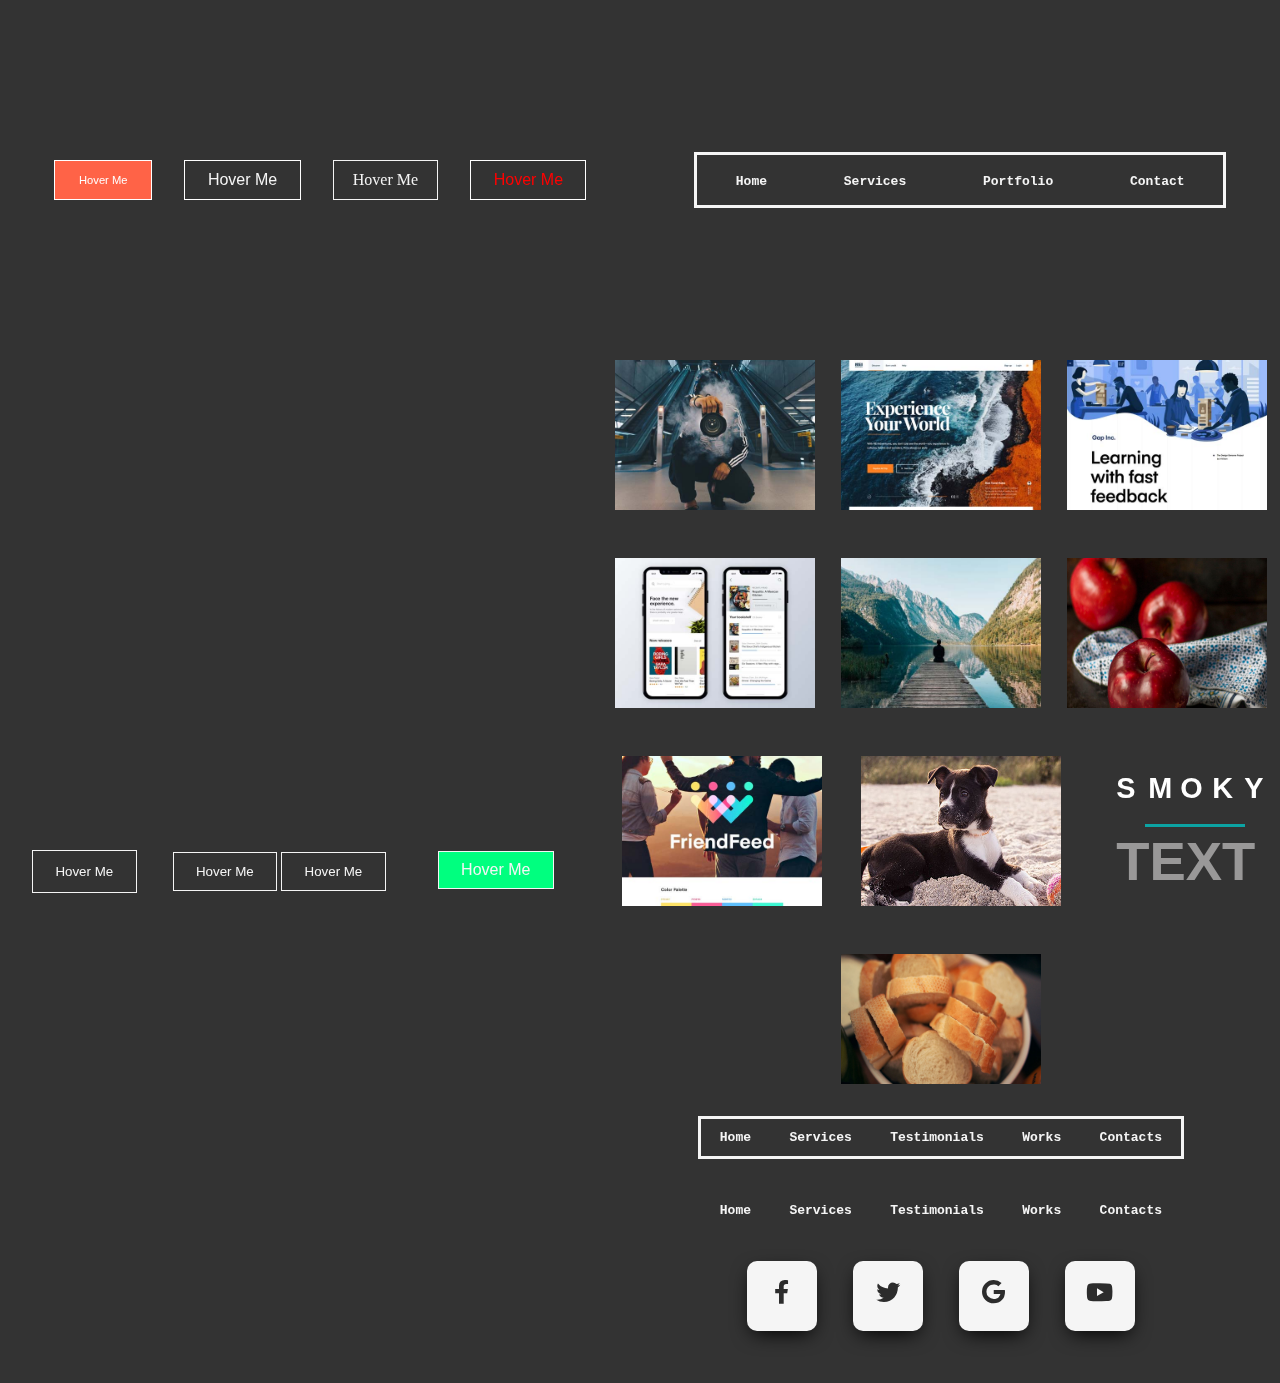
<file: index.htm>
<!DOCTYPE html>
<html lang="en-US">

<head>
    <meta charset="UTF-8">
    <meta name="viewport" content="width=device-width, initial-scale=1">
    <title>CSS animatin, transitions and transforms</title>

    <!-- OUR STYLESHEET -->
    <link rel="stylesheet" href="style.css" type="text/css" media="all">
    <link rel="stylesheet" href="https://use.fontawesome.com/releases/v5.4.1/css/all.css">

</head>

<body>
    <div class="button">
        <a href="#">Hover Me</a>
        <a href="#">Hover Me</a>
        <a href="#">Hover Me</a>
        <a href="#">Hover Me</a>
    </div>


    <ul class="menu">
        <li><a href="#">Home
            <span></span>
            <span></span>
            <span></span>
            <span></span>
        </a></li>
        <li><a href="#">Services
            <span></span>
            <span></span>
            <span></span>
            <span></span>
        </a></li>
        <li><a href="#">Portfolio
            <span></span>
            <span></span>
            <span></span>
            <span></span>
        </a></li>
        <li><a href="#">Contact
            <span></span>
            <span></span>
            <span></span>
            <span></span>
        </a></li>
    </ul>
    <div class="button2">
        <button class="radius">Hover Me </button>
        <button>Hover Me </button>
        <button>Hover Me </button>
        <a href="#">Hover Me</a>
    </div>
    <div class="container">
        <div class="one">
            <img src="./item3.jpg" alt="IMAGE">
            <div class="caption">
                <h1>Best Caption Animation</h1>
                <div class="underline3"></div>
                <p>You can write Anything</p>
            </div>
        </div>
        <div class="two">
            <img src="./item2.jpg" alt="IMAGE">
            <div class="caption">
                <h1>Best Caption Animation</h1>
                <div class="underline2"></div>
                <p>You can write Anything</p>
            </div>
        </div>
        <div class="three">
            <img src="./item4.jpg" alt="IMAGE">
            <div class="caption">
                <h1>Best Caption Animation</h1>
                <div class="underline1"></div>
                <p>You can write Anything</p>
            </div>
        </div>
        <div class="four">
            <img src="./item5.jpg" alt="IMAGE">
            <div class="caption">
                <h1>Best Caption Animation</h1>
                <div class="underline4"></div>
                <p>You can write Anything</p>
            </div>
        </div>
        <div class="five">
            <img src="./item7.jpg" alt="IMAGE">
            <div class="caption">
                <h1>Best Caption Animation</h1>
                <div class="underline5"></div>
                <p>You can write Anything</p>
            </div>
        </div>
        <div class="sex">
            <img src="./item8.jpg" alt="IMAGE">
            <div class="caption">
                <h1>Best Caption Animation</h1>
                <div class="underline6"></div>
                <p>You can write Anything</p>
            </div>
        </div>
        <div class="eight">
            <img src="./item9.jpg" alt="IMAGE">
            <div class="caption">
                <h1>Best Caption Animation</h1>
                <div class="underline2"></div>
                <p>You can add you sceile media</p>

            </div>
        </div>
        <div class="nine">
            <img src="./item10.jpg" alt="IMAGE">
            <div class="caption">
                <h1>Best Caption Animation</h1>

                <p>You can add you sceile media</p>

            </div>
        </div>
        <div class="letter">
            <ul>
                <li>S</li>
                <li>M</li>
                <li>O</li>
                <li>K</li>
                <li>Y</li>
            </ul>
            <div class="underline1"></div>
            <p>TEXT</p>
        </div>
        <div>
            <img src="./item11.jpg" alt="">
        </div>
        <div class="menu2">
            <ul class="menu">
                <li><a href="#">Home</a></li>
                <li><a href="#">Services</a></li>
                <li><a href="#">Testimonials</a></li>
                <li><a href="#">Works</a></li>
                <li><a href="#">Contacts</a></li>
            </ul>
        </div>
        <div class="menu2 menu3">
            <ul class="menu">
                <li><a href="#">Home</a></li>
                <li><a href="#">Services</a></li>
                <li><a href="#">Testimonials</a></li>
                <li><a href="#">Works</a></li>
                <li><a href="#">Contacts</a></li>
            </ul>
        </div>
        <div class="container2">
            <a class="icon" href="#"><i class="fab fa-facebook-f "></i></a>
            <a class="icon" href="#"><i class="fab fa-twitter "></i></a>
            <a class="icon" href="#"><i class="fab fa-google "></i></a>
            <a class="icon" href="#"><i class="fab fa-youtube "></i></a>
        </div>


    </div>





</body>

</html>
</file>
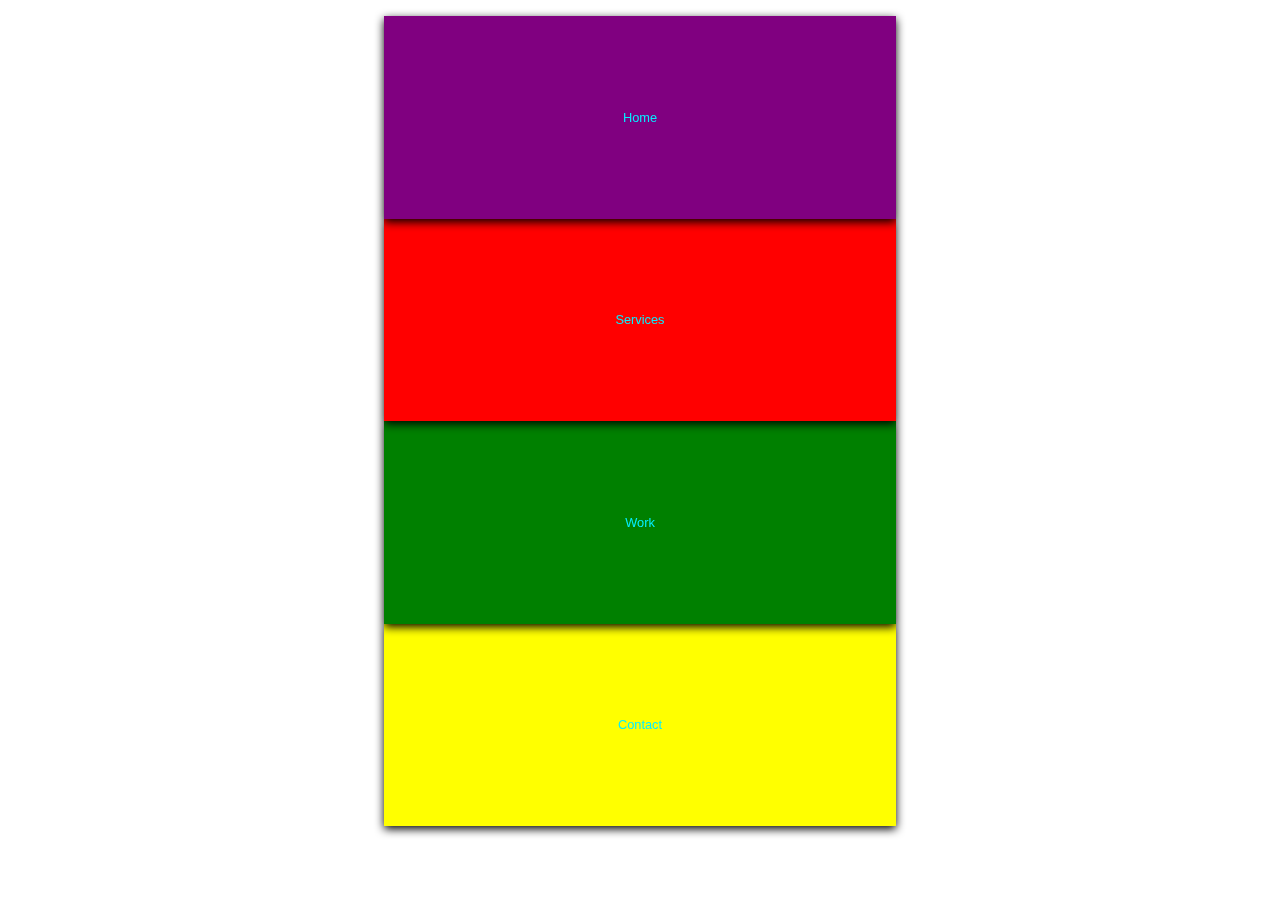
<file: exr.html>
<!DOCTYPE html>
<html lang="en">

<head>
    <link rel="stylesheet" href="./aniStack.css">
    <meta charset="UTF-8">
    <meta name="viewport" content="width=device-width, initial-scale=1.0">
    <title>Document</title>
</head>

<body>
    <div class="p-box">
        <div class="c-box c-box--1">Home</div>
        <div class="c-box c-box--2">Services</div>
        <div class="c-box c-box--3">Work</div>
        <div class="c-box c-box--4">Contact</div>
    </div>
</body>

</html>
</file>
<file: style.css>
/* body {
	height: 100vh;
	display: flex;
	justify-content: center;
	align-items: center;
}

a {
	text-decoration: none;
	color: #262626;
	font-family: sans-serif;
	font-size: 45px;
	border: 5px solid #262626;
	padding: 40px 80px;
	position: relative;
	overflow: hidden;
}

.button a:before {
	content: '';
	position: absolute;
	left: 0;
	top: 0;
	background-color: #fff200;
	height: 100%;
	width: 100%;
	z-index: -1;
	transform-origin: bottom left;
 	transform: rotate(-90deg);
	transition: transform 1s;
}

.button a:hover:before {
	transform: rotate(0deg);
} */

* {
    margin: 0;
    padding: 0;
    box-sizing: border-box;
}

body,
.button {
    height: 40vh;
    display: flex;
    flex-flow: row wrap;
    justify-content: space-around;
    align-items: center;
    background: #333;
    perspective: 1000px;
}


/* a {
    text-decoration: none;
    color: #333;
    border: solid 2px #333;
    padding: 1rem 1.6rem;
    font-family: Verdana, Geneva, Tahoma, sans-serif;
    font-weight: 540;
    position: relative;
    transition: all .5s ease;
    overflow: hidden;
}

.button a::before {
    content: "";
    position: absolute;
    left: 0;
    top: 0;
    background-color: rgb(75, 75, 75);
    width: 100%;
    height: 100%;
    z-index: -1;
    transform-origin: top left;
    transform: translate(120%, 160%);
    transition: all .5s ease;
}

.button a:hover::before {
    transform: translate(0%, 0%);
}

.button a:hover {
    color: floralwhite;
} */


/*
a {
    display: inline-block;
    text-decoration: none;
    font-size: 1rem;
    border: solid 5px black;
    padding: .8rem 1.7rem;
    color: black;
    height: 4rem;
    width: 10rem;
    text-align: center;
    position: relative;
    font-family: 'Segoe UI', Tahoma, Geneva, Verdana, sans-serif;
    font-weight: 700;
    -overflow: hidden;
}

.button a::after {
  -decorayti  content: "";
    background-color: yellow;
    position: absolute;
    width: 100%;
    height: 100%;
    top: 0;
    left: 0;
    z-index: -1;
    transition: .5s ease all;
    transform: rotate(180deg);
    transform-origin: bottom left;
}

.button a:hover::after {
    transform: rotate(0deg);
} */


/* a {
    color: rgb(63, 63, 63);
    text-decoration: none;
    border: solid 2px gray;
    padding: 1rem 1.7rem;
    transition: 1s;
    position: relative;
}

.button a:before {
    content: "";
    background-color: gray;
    width: 100%;
    position: absolute;
    z-index: -1;
    height: 100%;
    left: 0;
    top: 0;
    transition: all 1s ease;
    transform: rotateX(90deg);
}

.button a::after {
    content: "";
    background-color: gray;
    width: 100%;
    position: absolute;
    z-index: -1;
    height: 100%;
    left: 0;
    top: 0;
    transition: all 1s ease;
    transform: rotateY(90deg);
}

.button a:hover:before,
.button a:hover:after {
    transform: rotateX(0deg), rotate(0);
    transform: rotateY(0deg);
}

.button a:hover {
    color: white;
} */


/* a {
    color: #f4f4f4f4;
    text-decoration: none;
    border: solid 2px;
    color: #f4f4f4f4;
    padding: .8rem 1.5rem;
    font-family: fantasy;
    font-weight: 100;
    letter-spacing: 1px;
    font-size: 1.2;
    position: relative;
    transition: .9s all;
    overflow: hidden;
    border-radius: 6em;
    transform: rotateX(45deg);
    backface-visibility: hidden;
    font-family: 'Segoe UI', Tahoma, Geneva, Verdana, sans-serif;
}

.button a::before {
    display: flex;
    justify-content: center;
    align-items: center;
    content: "";
    height: 18%;
    width: 100%;
    left: 0;
    top: 0;
    position: absolute;
    background-color: rgb(255, 255, 255);
    transition: .2s all ease-in-out;
    transform: translatex(-100%) rotate(45deg);
}

.button a:hover {
    background-color: rgb(255, 99, 71);
    transform: rotateX(0deg);
}

.button a:hover::before {
    transform: translatex(100%) rotate(90deg);
} */

.button a:nth-of-type(1) {
    color: white;
    text-decoration: none;
    border: 1px solid white;
    padding: .8rem 1.5rem;
    font-family: monospace;
    position: relative;
    font-size: .7rem;
    color: rgb(255, 255, 255);
    overflow: hidden;
    font-family: 'Lucida Sans', 'Lucida Sans Regular', 'Lucida Grande', 'Lucida Sans Unicode', Geneva, Verdana, sans-serif;
}

.button a:nth-of-type(1)::before {
    content: "Hover Me";
    background-color: tomato;
    height: 100%;
    width: 100%;
    position: absolute;
    top: 0;
    left: 0;
    display: flex;
    justify-content: center;
    align-items: center;
    transform: translate(0, 0);
    transition: .2s all ease-in;
}

.button a:nth-of-type(1)::after {
    content: "Hover Me";
    background-color: tomato;
    height: 100%;
    width: 100%;
    position: absolute;
    top: 0;
    left: 0;
    display: flex;
    justify-content: center;
    align-items: center;
    transform: translate(-100%, 100%);
    transition: .3s all ease-in;
}

.button a:nth-of-type(1):hover::after {
    transform: translate(0, 0);
}

.button a:nth-of-type(1):hover::before {
    transform: translate(100%, -100%);
}

.button a:nth-child(2) {
    color: whitesmoke;
    text-decoration: none;
    margin-left: 2rem;
    padding: .6rem 1.4rem;
    border: white 1px solid;
    position: relative;
    font-family: 'Segoe UI', Tahoma, Geneva, Verdana, sans-serif;
    overflow: hidden;
}

.button a:nth-child(4) {
    color: rgb(255, 0, 0);
    text-decoration: none;
    margin-left: 2rem;
    padding: .6rem 1.4rem;
    border: white 1px solid;
    position: relative;
    font-family: 'Segoe UI', Tahoma, Geneva, Verdana, sans-serif;
    overflow: hidden;
    transition: ease-in .2s all;
}

.button a:nth-child(4)::before {
    background-color: aqua;
    content: "";
    background-color: rgb(43, 233, 36);
    position: absolute;
    top: 0;
    left: 0;
    width: 100%;
    height: 100%;
    display: flex;
    z-index: -1;
    justify-content: center;
    align-items: center;
    transform: translate(-100%, 0);
    -opacity: 0;
    transition: ease .23s all;
}

.button a:nth-child(4):hover::before {
    opacity: 1;
    transform: translate(0, 0);
}

.button a:nth-child(2)::before {
    background-color: aqua;
    content: "Hover Me";
    background-color: blueviolet;
    position: absolute;
    top: 0;
    left: 0;
    width: 100%;
    height: 100%;
    display: flex;
    justify-content: center;
    align-items: center;
    transform: scale(12);
    opacity: 0;
    transition: ease-in .3s all;
}

.button a:nth-child(2):hover::before {
    opacity: 1;
    transform: scale(1);
}

.button a:nth-child(3) {
    margin-left: 2rem;
    color: #f4f4f4;
    text-decoration: none;
    font-family: cursive;
    border: #f4f4f4 solid 1px;
    padding: .6rem 1.2rem;
    position: relative;
    overflow: hidden;
    transition: .3s ease-in-out all;
}

.button a:nth-child(3)::before {
    content: "";
    background-color: aqua;
    position: absolute;
    left: 0;
    top: 0;
    width: 170%;
    height: 100%;
    z-index: -1;
    transform-origin: bottom left;
    transform: translate(-100%, 0%);
    transition: .3s ease-in-out all;
    clip-path: polygon(0 0, 80% 0, 100% 100%, 0 100%);
}

.button a:nth-child(3):hover::before {
    transform: translate(0%, 0%);
}

.button a:hover {
    color: #333;
}

ul.menu {
    display: flex;
    flex-flow: row wrap;
    justify-content: space-between;
    list-style: none;
    border: solid whitesmoke;
}

ul li {
    margin: 1rem;
}

ul li a {
    color: whitesmoke;
    text-decoration: none;
    padding: .6rem 1.4rem;
    position: relative;
    font-family: monospace;
    transition: .5s all ease-in-out;
    font-weight: 700;
}

ul li a span {
    position: absolute;
    left: 0;
    top: 0;
    height: 25%;
    width: 100%;
    background-color: yellow;
    transition: .2s all ease-in-out;
    transform: scale(0, 1);
    transform-origin: left;
    z-index: -1;
}

ul li a span:nth-of-type(1) {
    top: 0;
}

ul li a span:nth-of-type(2) {
    top: 25%;
    transition-delay: .1s;
}

ul li a span:nth-of-type(3) {
    top: 50%;
    transition-delay: .2s;
}

ul li a span:nth-of-type(4) {
    top: 75%;
    transition-delay: .3s;
}

ul li a:hover span {
    transform: scale(1, 1);
}

ul li a:hover {
    color: #333;
}

button.radius {
    margin: 2rem;
    padding: .8rem 1.4rem;
    background-color: #333;
    border: whitesmoke 1px solid;
    color: whitesmoke;
    z-index: 1;
    position: relative;
    cursor: pointer;
    overflow: hidden;
    transition: .4s all ease-out;
}

button.radius::before {
    content: "";
    background-color: tomato;
    width: 100%;
    z-index: -1;
    position: absolute;
    height: 0;
    top: 0;
    left: 0;
    border-radius: 0% 0% 50% 50%;
    transition: .4s all ease-out;
}

button:hover::before {
    height: 190%
}

button:hover {
    color: #333;
}

div.button2 button.radius+button {
    color: whitesmoke;
    background-color: #333;
    border: whitesmoke 1px solid;
    padding: .7rem 1.4rem;
    position: relative;
    cursor: pointer;
}

div.button2 button.radius+button::before {
    content: "Hover Me ";
    position: absolute;
    left: 0;
    top: 0;
    height: 100%;
    width: 100%;
    display: flex;
    justify-content: center;
    align-items: center;
    background-color: teal;
    transform: rotatex(360deg);
    transform-origin: top;
    transition: .5s all;
    z-index: -1;
}

div.button2 button.radius+button::after {
    content: "Hover Me ";
    position: absolute;
    left: 0;
    top: 0;
    height: 100%;
    width: 100%;
    display: flex;
    justify-content: center;
    align-items: center;
    background-color: chocolate;
    transform: rotatex(360deg);
    transform-origin: top;
    transition: .5s all;
    z-index: -1;
    transition-delay: .37s;
}

div.button2 button.radius+button:hover::after {
    transition-delay: 0s;
    z-index: 1;
    transform: rotatex(0deg);
}

div.button2 button.radius+button:hover::before {
    transform: rotatex(0deg);
    z-index: 2;
    transition-delay: .37s;
}

div.button2 button:nth-of-type(3) {
    color: whitesmoke;
    background-color: #333;
    border: whitesmoke 1px solid;
    padding: .7rem 1.4rem;
    position: relative;
    cursor: pointer;
}

div.button2 button:nth-of-type(3)::before {
    content: "Hover Me ";
    position: absolute;
    left: 0;
    top: 0;
    height: 100%;
    width: 100%;
    display: flex;
    justify-content: center;
    align-items: center;
    background-color: teal;
    transform: rotatex(360deg);
    transform-origin: top;
    transition: .5s all;
    z-index: -1;
}

div.button2 button:nth-of-type(3)::after {
    content: "Hover Me ";
    position: absolute;
    left: 0;
    top: 0;
    height: 100%;
    width: 100%;
    display: flex;
    justify-content: center;
    align-items: center;
    background-color: chocolate;
    transform: rotatex(360deg);
    transform-origin: bottom;
    transition: .5s all;
    z-index: -1;
    transition-delay: .37s;
}

div.button2 button:nth-of-type(3):hover::after {
    transition-delay: 0s;
    z-index: 1;
    transform: rotatex(0deg);
}

div.button2 button:nth-of-type(3):hover::before {
    transform: rotatex(0deg);
    z-index: 2;
    transition-delay: .37s;
}

.button2 a:nth-of-type(1) {
    border: 1px solid whitesmoke;
    padding: .6rem 1.4rem;
    text-decoration: none;
    font-family: 'Segoe UI', Tahoma, Geneva, Verdana, sans-serif;
    margin: 1rem 3rem;
    position: relative;
}

.button2 a:nth-of-type(1)::before {
    content: "Hover Me";
    width: 100%;
    height: 100%;
    position: absolute;
    top: 0;
    left: 0;
    display: flex;
    justify-content: center;
    align-items: center;
    background-color: springgreen;
    transition: .3s all;
    color: whitesmoke;
}

.button2 a:nth-of-type(1)::after {
    content: "Hover Me";
    color: whitesmoke;
    width: 100%;
    height: 100%;
    position: absolute;
    top: 0;
    left: 0;
    display: flex;
    justify-content: center;
    align-items: center;
    background-color: springgreen;
    transition: .3s all;
    transform: translateX(-100%) rotateY(0deg) scale(0);
}

.button2 a:nth-of-type(1):hover::after {
    transform: translateX(0) rotateY(360deg) scale(1);
}

.button2 a:nth-of-type(1):hover::before {
    transform: translateX(100%) rotateY(360deg) scale(.2);
    opacity: 0;
}

.container {
    display: flex;
    flex-flow: row wrap;
    justify-content: space-around;
    flex: 1 0 30%;
}

.container .one img {
    width: 200px;
    transition: .5s all;
}

.container .one {
    display: flex;
    flex-flow: column wrap;
    position: relative;
    margin-bottom: 3rem;
    overflow: hidden;
    cursor: pointer;
    transition: .7s all;
}

.container .one h1 {
    font-size: 1rem;
    font-family: 'Trebuchet MS', 'Lucida Sans Unicode', 'Lucida Grande', 'Lucida Sans', Arial, sans-serif;
    color: whitesmoke;
    font-weight: 500;
}

.underline1 {
    margin: 3px 0;
    height: 2.5px;
    width: 5rem;
    background-color: rgb(71, 135, 255);
}

.underline2 {
    margin: 3px 0;
    height: 2.5px;
    width: 5rem;
    background-color: tomato;
}

.underline3 {
    margin: 3px 0;
    height: 2.5px;
    width: 5rem;
    background-color: rgb(252, 255, 71);
}

.one .caption {
    position: absolute;
    width: 100%;
    height: 100%;
    top: 0;
    left: 0;
    background-color: rgba(44, 49, 34, 0.39);
    opacity: 1;
    display: flex;
    flex-flow: column wrap;
    justify-content: center;
    align-items: center;
    padding-top: 2rem;
    transition: .5s all ease;
    transform: translateY(100%);
    z-index: 3;
    border-radius: 10px;
}

.container .one p {
    font-size: .7rem;
    font-family: 'Trebuchet MS', 'Lucida Sans Unicode', 'Lucida Grande', 'Lucida Sans', Arial, sans-serif;
    color: whitesmoke;
    font-weight: 500;
    padding-top: 1rem;
}

.container .one:hover {
    border-radius: 10px;
}

.container .one:hover img {
    transform: scale(1.3) rotate(6deg);
    -filter: blur(0px);
}

.container .one:hover .caption {
    opacity: 1;
    transform: translateY(0);
}


/* Two */

.container .two img {
    width: 200px;
    transition: .5s all;
}

.container .two {
    display: flex;
    flex-flow: column wrap;
    position: relative;
    margin-bottom: 3rem;
    overflow: hidden;
    cursor: pointer;
    transition: .7s all;
}

.container .two h1 {
    font-size: 1rem;
    font-family: 'Trebuchet MS', 'Lucida Sans Unicode', 'Lucida Grande', 'Lucida Sans', Arial, sans-serif;
    color: whitesmoke;
    font-weight: 500;
}

.underline1 {
    margin: 3px 0;
    height: 2.5px;
    width: 5rem;
    background-color: rgba(4, 189, 189, 0.815);
}

.underline2 {
    margin: 3px 0;
    height: 2.5px;
    width: 5rem;
    background-color: rgb(221, 255, 71);
}

.underline3 {
    margin: 3px 0;
    height: 2.5px;
    width: 5rem;
    background-color: rgb(255, 71, 246);
}

.underline4 {
    margin: 3px 0;
    height: 2.5px;
    width: 5rem;
    background-color: rgb(94, 30, 0);
}

.underline5 {
    margin-top: 3px;
    height: 2.5px;
    width: 5rem;
    background-color: rgb(0, 204, 255);
}

.underline6 {
    margin: 3px 0;
    height: 2.5px;
    width: 5rem;
    background-color: rgb(1, 255, 86);
}

.two .caption {
    position: absolute;
    width: 100%;
    height: 100%;
    top: 0;
    left: 0;
    background-color: rgba(97, 68, 59, 0.596);
    opacity: 1;
    display: flex;
    flex-flow: column wrap;
    justify-content: center;
    align-items: center;
    padding-top: 2rem;
    transition: .5s all ease;
    transform: translateX(-100%);
    z-index: 3;
    border-radius: 10px;
}

.container .two p {
    font-size: .7rem;
    font-family: 'Trebuchet MS', 'Lucida Sans Unicode', 'Lucida Grande', 'Lucida Sans', Arial, sans-serif;
    color: whitesmoke;
    font-weight: 500;
    padding-top: 1rem;
}

.container .two:hover {
    border-radius: 10px;
}

.container .two:hover img {
    transform: scale(1.3) rotate(6deg);
    -filter: blur(0px);
}

.container .two:hover .caption {
    opacity: 1;
    transform: translateX(0);
}


/* Three */

.container .three img {
    width: 200px;
    transition: .5s all;
}

.container .three {
    display: flex;
    flex-flow: column wrap;
    position: relative;
    margin-bottom: 3rem;
    overflow: hidden;
    cursor: pointer;
    transition: .7s all;
}

.container .three h1 {
    font-size: 1rem;
    font-family: 'Trebuchet MS', 'Lucida Sans Unicode', 'Lucida Grande', 'Lucida Sans', Arial, sans-serif;
    color: whitesmoke;
    font-weight: 500;
}


/* .underline {
    margin: 3px 0;
    height: 2.5px;
    width: 5rem;
    background-color: tomato;
} */

.three .caption {
    position: absolute;
    width: 100%;
    height: 100%;
    top: 0;
    left: 0;
    background-color: rgba(53, 51, 75, 0.61);
    display: flex;
    flex-flow: column wrap;
    justify-content: center;
    align-items: center;
    padding-top: 2rem;
    transition: .7s all ease;
    z-index: 3;
    border-radius: 10px;
    opacity: 0;
}

.container .three p {
    font-size: .7rem;
    font-family: 'Trebuchet MS', 'Lucida Sans Unicode', 'Lucida Grande', 'Lucida Sans', Arial, sans-serif;
    color: whitesmoke;
    font-weight: 500;
    padding-top: 1rem;
    backdrop-filter: blur(0px);
}

.container .three:hover {
    border-radius: 10px;
}

.container .three:hover img {
    transform: scale(1.3) rotate(6deg);
    -filter: blur(0px);
}

.container .three:hover .caption {
    opacity: 1;
}


/* four */

.container .four img {
    width: 200px;
    transition: .7s all ease;
}

.container .four {
    display: flex;
    flex-flow: column wrap;
    position: relative;
    margin-bottom: 3rem;
    overflow: hidden;
    cursor: pointer;
    transition: .7s all;
}

.container .four h1 {
    font-size: 1rem;
    font-family: 'Trebuchet MS', 'Lucida Sans Unicode', 'Lucida Grande', 'Lucida Sans', Arial, sans-serif;
    color: whitesmoke;
    font-weight: 500;
}


/* .underline2 {
    margin: 3px 0;
    height: 2.5px;
    width: 5rem;
    background-color: tomato;
} */

.four .caption {
    position: absolute;
    width: 100%;
    height: 100%;
    top: 0;
    left: 0;
    background-color: rgb(158, 108, 0);
    display: flex;
    flex-flow: column wrap;
    justify-content: center;
    align-items: center;
    padding-top: 2rem;
    transition: .7s all ease;
    z-index: 3;
    opacity: 1;
    transform: translateX(-100%);
}

.container .four p {
    font-size: .7rem;
    font-family: 'Trebuchet MS', 'Lucida Sans Unicode', 'Lucida Grande', 'Lucida Sans', Arial, sans-serif;
    color: whitesmoke;
    font-weight: 500;
    padding-top: 1rem;
}

.container .four:hover {
    -border-radius: 10px;
}

.container .four:hover img {
    transform: translateX(100%);
}

.container .four:hover .caption {
    transform: translateX( 0%);
}


/* five */

.container .five img {
    width: 200px;
    transition: .7s all ease;
}

.container .five {
    display: flex;
    flex-flow: column wrap;
    position: relative;
    margin-bottom: 3rem;
    overflow: hidden;
    cursor: pointer;
    transition: .7s all;
}

.container .five h1 {
    font-size: 1rem;
    font-family: 'Trebuchet MS', 'Lucida Sans Unicode', 'Lucida Grande', 'Lucida Sans', Arial, sans-serif;
    color: whitesmoke;
    font-weight: 500;
}


/* .underline1 {
    margin: 3px 0;
    height: 2.5px;
    width: 5rem;
    background-color: tomato;
} */

.five .caption {
    position: absolute;
    width: 100%;
    height: 100%;
    top: 0;
    left: 0;
    background-color: rgb(101, 140, 158);
    display: flex;
    flex-flow: column wrap;
    justify-content: center;
    align-items: center;
    padding-top: 2rem;
    transition: .7s all ease;
    z-index: 3;
    opacity: 1;
    transform: translateY(-100%);
}

.container .five p {
    font-size: .7rem;
    font-family: 'Trebuchet MS', 'Lucida Sans Unicode', 'Lucida Grande', 'Lucida Sans', Arial, sans-serif;
    color: whitesmoke;
    font-weight: 500;
    padding-top: 1rem;
}

.container .five:hover {
    -border-radius: 10px;
}

.container .five:hover img {
    transform: translateY(100%);
}

.container .five:hover .caption {
    transform: translateY( 0%);
}


/* sex */

.container .sex img {
    background-color: tomato;
    width: 200px;
    height: 100%;
    transition: .7s all ease;
}

.container .sex {
    display: flex;
    flex-flow: column wrap;
    position: relative;
    margin-bottom: 3rem;
    overflow: hidden;
    cursor: pointer;
    transition: .7s all;
}

.container .sex h1 {
    font-size: 1rem;
    font-family: 'Trebuchet MS', 'Lucida Sans Unicode', 'Lucida Grande', 'Lucida Sans', Arial, sans-serif;
    color: whitesmoke;
    font-weight: 500;
}


/* .underline3 {
    margin: 3px 0;
    height: 2.5px;
    width: 5rem;
    background-color: tomato;
} */

.sex .caption {
    position: absolute;
    width: 100%;
    height: 100%;
    top: 0;
    left: 0;
    background-color: rgb(146, 10, 0);
    display: flex;
    flex-flow: column wrap;
    justify-content: center;
    align-items: center;
    padding-top: 2rem;
    transition: .7s all ease;
    z-index: 3;
    opacity: 1;
    transform: translateY(100%);
}

.container .sex p {
    font-size: .7rem;
    font-family: 'Trebuchet MS', 'Lucida Sans Unicode', 'Lucida Grande', 'Lucida Sans', Arial, sans-serif;
    color: whitesmoke;
    font-weight: 500;
    padding-top: 1rem;
}

.container .sex:hover {
    -border-radius: 10px;
}

.container .sex:hover img {
    transform: translateY(-100%);
}

.container .sex:hover .caption {
    transform: translateY( 0%);
}


/* eight */

.container .eight img {
    background-color: tomato;
    width: 200px;
    height: 100%;
    transition: .7s all ease;
}

.container .eight {
    display: flex;
    flex-flow: column wrap;
    position: relative;
    margin-bottom: 3rem;
    overflow: hidden;
    cursor: pointer;
    transition: .7s all;
}

.container .eight h1 {
    font-size: .7rem;
    font-family: sans-serif;
    color: whitesmoke;
    font-weight: 100;
}


/* .underline3 {
    margin: 3px 0;
    height: 2.5px;
    width: 5rem;
    background-color: tomato;
} */

.eight .caption {
    position: absolute;
    width: 100%;
    height: 30%;
    bottom: 0;
    left: 0;
    background-color: rgba(160, 57, 143, 0.63);
    display: flex;
    flex-flow: column wrap;
    justify-content: center;
    align-items: center;
    transition: .7s all ease;
    z-index: 3;
    opacity: 1;
    transform: translateY(100%);
}

.container .eight p {
    font-size: .5rem;
    font-family: 'Trebuchet MS', 'Lucida Sans Unicode', 'Lucida Grande', 'Lucida Sans', Arial, sans-serif;
    color: whitesmoke;
    font-weight: 500;
    padding-top: .1rem;
}

.container .eight:hover {
    -border-radius: 10px;
}

.container .eight:hover img {
    transform: translateY(-30%);
}

.container .eight:hover .caption {
    transform: translateY( 0%);
}


/* eight */

.container .nine img {
    background-color: tomato;
    width: 200px;
    height: 100%;
    transition: .7s all ease;
}

.container .nine {
    display: flex;
    flex-flow: column wrap;
    position: relative;
    margin-bottom: 3rem;
    overflow: hidden;
    cursor: pointer;
    transition: .4s all;
}

.container .nine::before {
    content: "";
    height: 100%;
    width: 100%;
    top: 0;
    left: 0;
    position: absolute;
    background-color: rgba(253, 250, 47, 0.623);
    transform: translateY(100%);
    transition: .5s all;
    transition-delay: .8s;
}

.container .nine:hover::before {
    transition-delay: .1s;
    transform: translateY(0);
}

.container .nine h1 {
    font-size: .7rem;
    font-family: sans-serif;
    color: rgb(44, 44, 44);
    font-weight: 600;
}


/* .underline3 {
    margin: 3px 0;
    height: 2.5px;
    width: 5rem;
    background-color: tomato;
} */

.nine .caption {
    position: absolute;
    width: 100%;
    height: 100%;
    bottom: 0;
    left: 0;
    -background-color: rgba(160, 57, 143, 0.63);
    display: flex;
    flex-flow: column wrap;
    justify-content: center;
    align-items: center;
    transition: .6s all ease;
    z-index: 3;
    opacity: 1;
    transform: translateY(-20%);
    -transition-delay: .7s;
    opacity: 0;
}

.container .nine p {
    font-size: .5rem;
    font-family: 'Trebuchet MS', 'Lucida Sans Unicode', 'Lucida Grande', 'Lucida Sans', Arial, sans-serif;
    color: whitesmoke;
    font-weight: 500;
    padding: .1rem .5rem;
    background-color: rgb(255, 145, 0);
    margin-top: .5rem;
    color: rgb(248, 248, 248);
}

.container .nine:hover {}

.container .nine:hover img {}

.container .nine:hover .caption {
    transition: .7s all ease;
    transition-delay: .7s;
    transform: translateY( 0%);
    opacity: 1;
}

.letter ul {
    display: flex;
    flex-flow: row wrap;
    justify-content: center;
    align-items: center;
    list-style: none;
    -border: solid whitesmoke;
    cursor: pointer;
}

.letter ul li {
    font-size: 1.8rem;
    font-weight: bold;
    font-family: 'Franklin Gothic Medium', 'Arial Narrow', Arial, sans-serif;
    letter-spacing: -9rem;
    transition: 2s all;
    color: white;
}

.letter ul:hover li:nth-child(4) {
    opacity: 0;
    transform: rotate(20deg) translateY(-100px) scale(.8);
    filter: blur(8px) invert(12);
}

.letter ul:hover li:nth-child(3) {
    transition-delay: .2s;
    opacity: 0;
    transform: rotate(20deg) translateY(-100px) scale(.8);
    filter: blur(8px) invert(1);
}

.letter ul:hover li:nth-child(2) {
    transition-delay: .3s;
    opacity: 0;
    transform: rotate(50deg) translateY(-100px) scale(.8);
    filter: blur(8px) invert(1);
}

.letter ul:hover li:nth-child(1) {
    transition-delay: .5s;
    opacity: 0;
    transform: rotate(30deg) translateY(-100px) scale(.8);
    filter: blur(8px) invert(1);
}

.letter ul:hover li:nth-child(5) {
    transition-delay: .3s;
    opacity: 0;
    transform: rotate(10deg) translateY(-100px) scale(.8);
    filter: blur(8px) invert(1);
}

.letter .underline1 {
    margin-left: 2.8rem;
    width: 100px;
}

.letter p {
    font-size: 3.4rem;
    font-weight: bold;
    font-family: Verdana, sans-serif;
    margin: 0 0 0 1rem;
    color: rgba(252, 250, 250, 0.514);
    position: relative;
    cursor: pointer;
}

.letter p::before {
    content: 'TEXT';
    position: absolute;
    left: 0;
    top: 0;
    color: rgb(16, 190, 0);
    width: 0%;
    height: 100%;
    overflow: hidden;
    transition: 2s ease-out all;
}

.letter p:hover::before {
    width: 100%;
}

.letter+div {
    width: 200px;
    height: 130px;
    margin-bottom: 2rem;
    overflow: hidden;
    cursor: pointer;
}

.letter+div img {
    width: 200px;
    height: 100%;
    transition: 1s all ease;
}

.letter+div:hover img {
    transform: scale(1.4) rotate(13deg);
}

div.menu2 {
    margin-bottom: 2rem;
}

div.menu2 ul.menu li {
    margin: .2rem .4rem;
}

div.menu2 ul.menu li a {
    display: block;
    margin: .2rem .3rem;
    padding: .3rem .5rem;
    position: relative;
    -padding-left: 1.3rem;
}

div.menu2 ul.menu li a::before {
    content: "";
    position: absolute;
    left: 0;
    top: 0;
    width: 100%;
    height: 2px;
    background-color: yellow;
    transition: .5s all ease;
    transform: scalex(0);
    transform-origin: left;
}

div.menu2 ul.menu li a::after {
    content: "";
    position: absolute;
    left: 0;
    bottom: 0;
    width: 100%;
    height: 2px;
    background-color: yellow;
    transition: .5s all ease;
    transform: scalex(0);
    transform-origin: right;
}

div.menu2 ul.menu li a:hover::before,
div.menu2 ul.menu li a:hover::after {
    transform: scalex(1);
}

div.menu2 ul.menu li a:hover {
    color: whitesmoke;
}


/* Menu 3 */

div.menu3 ul.menu {
    border: none;
}

div.menu3 ul.menu li a::before {
    content: "";
    position: absolute;
    left: -15%;
    right: 0;
    top: -35%;
    bottom: 0%;
    width: 10px;
    height: 10px;
    background-color: rgba(55, 248, 190, 0);
    transition: .5s all ease;
    transform: scale(0);
    transform-origin: center;
    border-left: 2px solid rgb(229, 255, 0);
    border-top: 2px solid rgb(229, 255, 0);
    opacity: 0;
}

div.menu3 ul.menu li a::after {
    content: "";
    position: absolute;
    left: 100%;
    right: 0;
    top: 100%;
    bottom: 0;
    width: 10px;
    height: 10px;
    background-color: rgba(80, 80, 80, 0);
    transition: .5s all ease;
    transform: scale(0);
    transform-origin: center;
    border-bottom: 2px solid rgb(229, 255, 0);
    border-right: 2px solid rgb(229, 255, 0);
    opacity: 0;
}

div.menu3 ul.menu li a:hover::before {
    transition-delay: .3s;
    transform: scale(1);
    opacity: 1;
}

div.menu3 ul.menu li a:hover::after {
    transition-delay: .3s;
    transform: scale(1);
    opacity: 1;
}

div.menu3 ul.menu li a:hover {
    color: whitesmoke;
    background-color: tomato;
}

.icon {
    box-shadow: 0 7px 20px -5px rgb(0, 0, 0);
    background-color: whitesmoke;
    padding: 1rem;
    margin: 0rem 1rem 3rem;
    display: inline-block;
    width: 70px;
    height: 70px;
    color: whitesmoke;
    position: relative;
    text-align: center;
    line-height: 2rem;
    overflow: hidden;
    color: rgb(44, 44, 44);
    transition: .7s all;
    z-index: 1;
    font-size: 1.5rem;
    border-radius: 10px;
}

.icon::after {
    content: "";
    position: absolute;
    left: 0;
    bottom: 0;
    width: 100%;
    height: 100%;
    background-color: tomato;
    z-index: -1;
    transition: .5s all ease;
    transform: translate(-100%, 100%) rotate(45deg) scale(1.4);
}

.icon:hover {
    transition: .3s all ease-out;
    color: rgb(236, 236, 236);
    box-shadow: 0 16px 20px -15px rgba(255, 255, 255, 0.562);
    font-size: 1.8rem;
}

.icon:hover i {}

.icon:hover::after {
    animation: ease .8s move 1 forwards;
}

@keyframes move {
    0% {
        transform: translate(-100%, 100%) rotate(45deg) scale(1.6);
    }
    95% {
        transform: translate(33%, -33%) rotate(45deg) scale(1.6);
    }
    100% {
        transform: translate(0, 0) rotate(45deg) scale(1.6);
    }
}


/* 
.anim1 h1 {
    text-align: center;
    text-transform: uppercase;
    font-family: 'Franklin Gothic Medium', 'Arial Narrow', Arial, sans-serif;
    color: rgb(0, 255, 64);
    letter-spacing: 4px;
    line-height: 2rem;
    text-shadow: -1px 1px 17px rgb(0, 0, 0), -5px 5px 5px rgba(255, 255, 200, 0.459);
    animation: anim1 2s linear 0s infinite alternate both;
    margin-bottom: 3rem;
}

@keyframes anim1 {
    from {
        transform: rotate(5deg);
    }
    to {
        transform: rotate(-5deg);
    }
}

.loadingbox {
    width: 50px;
    height: 55px;
    margin-bottom: 2rem;
    border-radius: 10px;
    background-color: whitesmoke;
    animation: loadingbox 2s linear infinite;
}

@keyframes loadingbox {
    0% {
        transform: rotatex(0) rotateY( 0deg);
    }
    50% {
        transform: rotatex(0) rotateY( 180deg);
    }
    100% {
        transform: rotatex(180deg) rotateY( 180deg);
    }
} */
</file>
<file: aniStack.css>
* {
    margin: 0;
    padding: 0;
}

body {
    height: 100vh;
}

.p-box {
    height: 90%;
    width: 40%;
    margin: auto;
    margin-top: 1rem;
    transition: ease-in 1s all;
    cursor: pointer;
}

.c-box {
    color: rgb(4, 238, 255);
    font-family: 'Franklin Gothic Medium', 'Arial Narrow', Arial, sans-serif;
    font-size: .8rem;
    cursor: pointer;
    display: flex;
    justify-content: center;
    align-items: center;
}

.c-box:hover {
    z-index: 12;
    transform: scale(1.1);
    transition: ease-in .2s all;
}

.c-box--1 {
    position: relative;
    background: purple;
    height: 25%;
    z-index: 4;
    filter: drop-shadow(0px 3px 5px black);
}

.c-box--2 {
    position: relative;
    background: red;
    height: 25%;
    z-index: 3;
    filter: drop-shadow(0px 3px 5px black);
}

.c-box--3 {
    position: relative;
    background: green;
    height: 25%;
    z-index: 2;
    filter: drop-shadow(0px 3px 5px black);
}

.c-box--4 {
    position: relative;
    background: yellow;
    height: 25%;
    z-index: 1;
    filter: drop-shadow(0px 3px 5px black);
}
</file>
